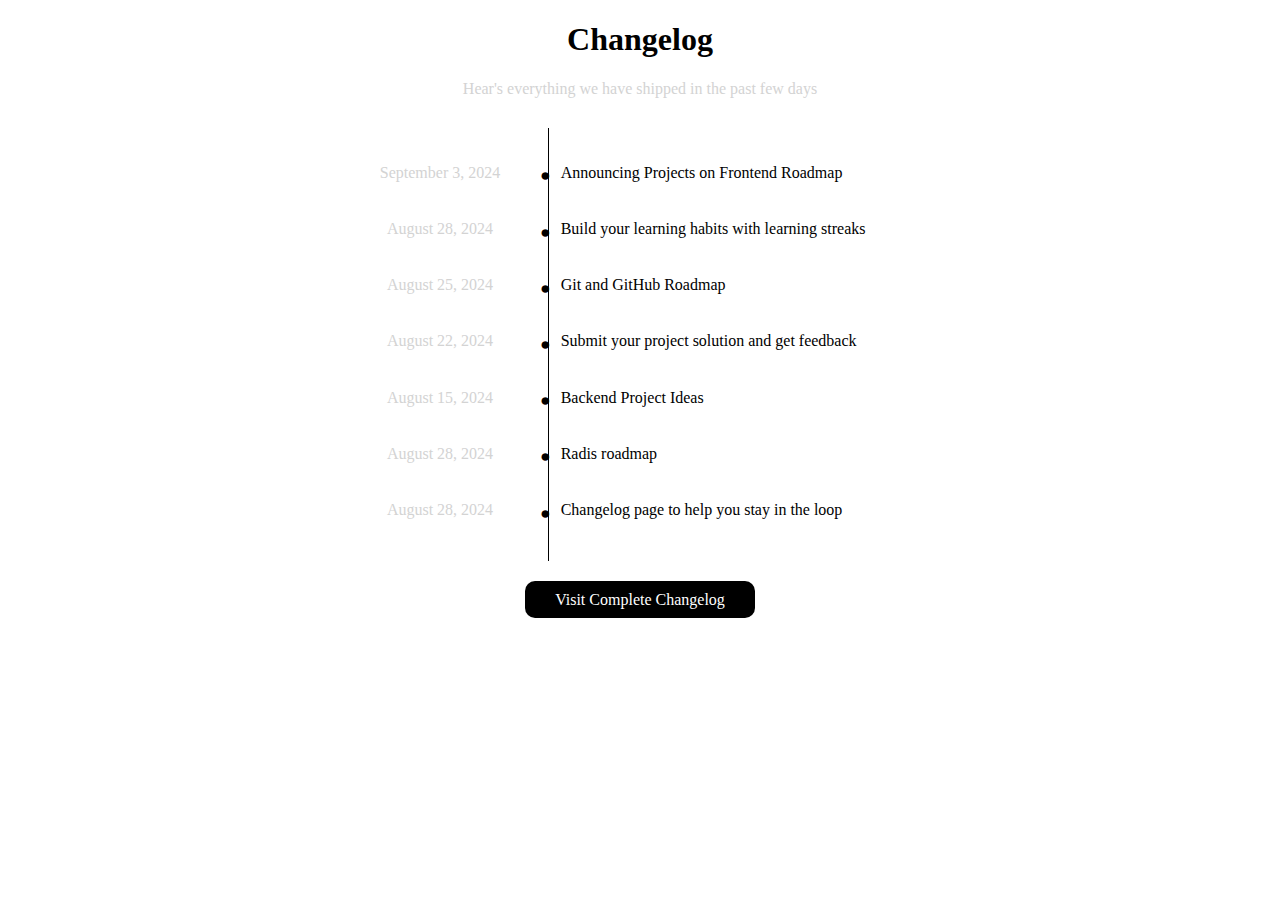
<file: index.html>
<!DOCTYPE html>
<html lang="ja" prefix="og: https://ogp.me/ns#">

<head>
    <meta charset="UTF-8">
    <meta name="viewport" content="width=device-width, initial-scale=1.0">
    <meta property="og:title" content="Change Log Component">
    <meta property="og:description" content="Change Log Component">
    <title>Change Log Component</title>
    <link href="/index.css" rel="stylesheet">
</head>

<body>
    <section id="change-log-component">
        <h1>Changelog</h1>
        <p class="description">Hear's everything we have shipped in the past few days</p>
        <section id="change-log">
            <div class="change-log-item">
                <p class="change-log-item__date">September 3, 2024</p>
                <p class="change-log-item__point">●</p>
                <p class="change-log-item__description">Announcing Projects on Frontend Roadmap</p>
            </div>
            <div class="change-log-item">
                <p class="change-log-item__date">August 28, 2024</p>
                <p class="change-log-item__point">●</p>
                <p class="change-log-item__description">Build your learning habits with learning streaks</p>
            </div>
            <div class="change-log-item">
                <p class="change-log-item__date">August 25, 2024</p>
                <p class="change-log-item__point">●</p>
                <p class="change-log-item__description">Git and GitHub Roadmap</p>
            </div>
            <div class="change-log-item">
                <p class="change-log-item__date">August 22, 2024</p>
                <p class="change-log-item__point">●</p>
                <p class="change-log-item__description">Submit your project solution and get feedback</p>
            </div>
            <div class="change-log-item">
                <p class="change-log-item__date">August 15, 2024</p>
                <p class="change-log-item__point">●</p>
                <p class="change-log-item__description">Backend Project Ideas</p>
            </div>
            <div class="change-log-item">
                <p class="change-log-item__date">August 28, 2024</p>
                <p class="change-log-item__point">●</p>
                <p class="change-log-item__description">Radis roadmap</p>
            </div>
            <div class="change-log-item">
                <p class="change-log-item__date">August 28, 2024</p>
                <p class="change-log-item__point">●</p>
                <p class="change-log-item__description">Changelog page to help you stay in the loop</p>
            </div>
        </section>
        <a href="#" class="visit-button">Visit Complete Changelog</a>
    </section>
</body>

</html>
</file>
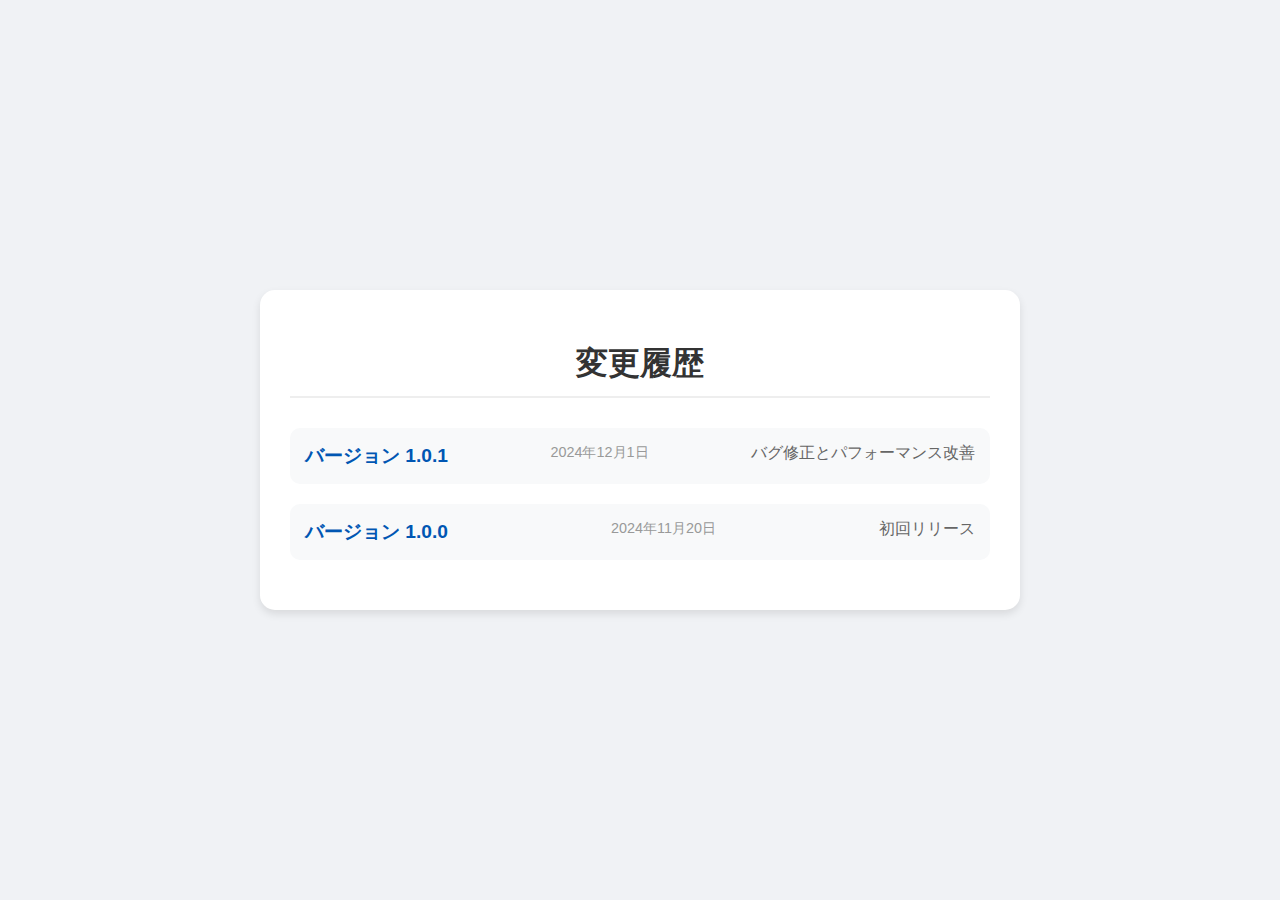
<file: sample.html>
<!DOCTYPE html>
<html lang="ja">

<head>
    <meta charset="UTF-8">
    <meta name="viewport" content="width=device-width, initial-scale=1.0">
    <title>変更履歴</title>
    <link rel="stylesheet" href="styles.css">
</head>

<body>
    <div class="container">
        <div class="history">
            <h1>変更履歴</h1>
            <ul>
                <li>
                    <div class="version">バージョン 1.0.1</div>
                    <div class="date">2024年12月1日</div>
                    <div class="details">バグ修正とパフォーマンス改善</div>
                </li>
                <li>
                    <div class="version">バージョン 1.0.0</div>
                    <div class="date">2024年11月20日</div>
                    <div class="details">初回リリース</div>
                </li>
            </ul>
        </div>
    </div>
</body>

</html>
</file>
<file: index.css>
#change-log-component {
    text-align: center;
}

.description {
    color: lightgray;
}

#change-log {
    padding-top: 20px;
    padding-bottom: 20px;
    position: relative;
    width: 600px;
    margin: 30px auto;
}

.change-log-item {
    display: flex;
}

.change-log-item__date {
    width: 200px;
    text-align: center;
    color: lightgray;
}

.change-log-item__point {
    font-size: 1.1rem;
}

#change-log::before {
    position: absolute;
    top: 0%;
    left: 208px;
    width: 1px;
    height: 100%;
    content: "";
    background-color: black;
}

.change-log-item__description {
    margin-left: 10px;
}

.visit-button {
    background-color: black;
    color: white;
    text-decoration: none;
    padding: 10px 30px;
    border-radius: 10px;
}
</file>
<file: styles.css>
body {
    font-family: 'Roboto', sans-serif;
    margin: 0;
    padding: 0;
    background-color: #f0f2f5;
}

.container {
    display: flex;
    justify-content: center;
    align-items: center;
    height: 100vh;
}

.history {
    max-width: 700px;
    width: 100%;
    padding: 30px;
    background-color: #ffffff;
    border-radius: 15px;
    box-shadow: 0 4px 8px rgba(0, 0, 0, 0.1);
}

.history h1 {
    text-align: center;
    font-size: 2em;
    color: #333;
    margin-bottom: 30px;
    border-bottom: 2px solid #eee;
    padding-bottom: 10px;
}

.history ul {
    list-style-type: none;
    padding: 0;
}

.history li {
    display: flex;
    justify-content: space-between;
    margin-bottom: 20px;
    padding: 15px;
    border-radius: 10px;
    background-color: #f8f9fa;
    transition: transform 0.2s ease-in-out;
}

.history li:hover {
    transform: translateY(-5px);
}

.version {
    font-size: 1.2em;
    font-weight: bold;
    color: #0056b3;
}

.date {
    font-size: 0.9em;
    color: #999;
}

.details {
    font-size: 1em;
    color: #666;
}
</file>
